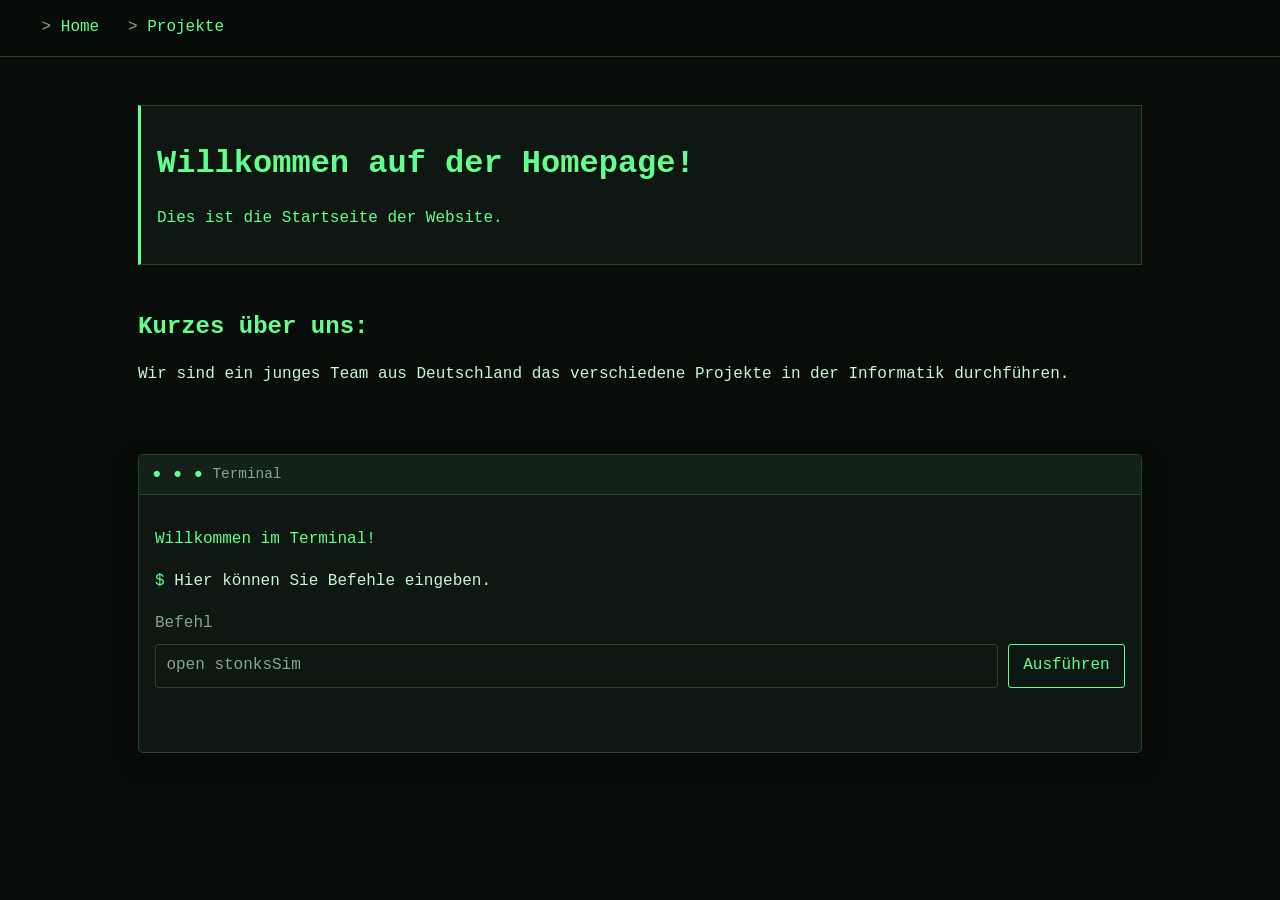
<file: index.html>
<!DOCTYPE html>
<html lang="de">
  <head>
    <meta charset="UTF-8" />
    <meta name="viewport" content="width=device-width, initial-scale=1.0" />
     <meta http-equiv="refresh" content="0; url=HTML/HOME.html">
    <title>Weiterleitung zu HOME...</title>
  </head>
  <body>
    <p>Falls Sie nicht automatisch weitergeleitet werden, klicken Sie bitte <a href="HTML/HOME.html">hier</a>.</p>
  </body>
</html>
</file>
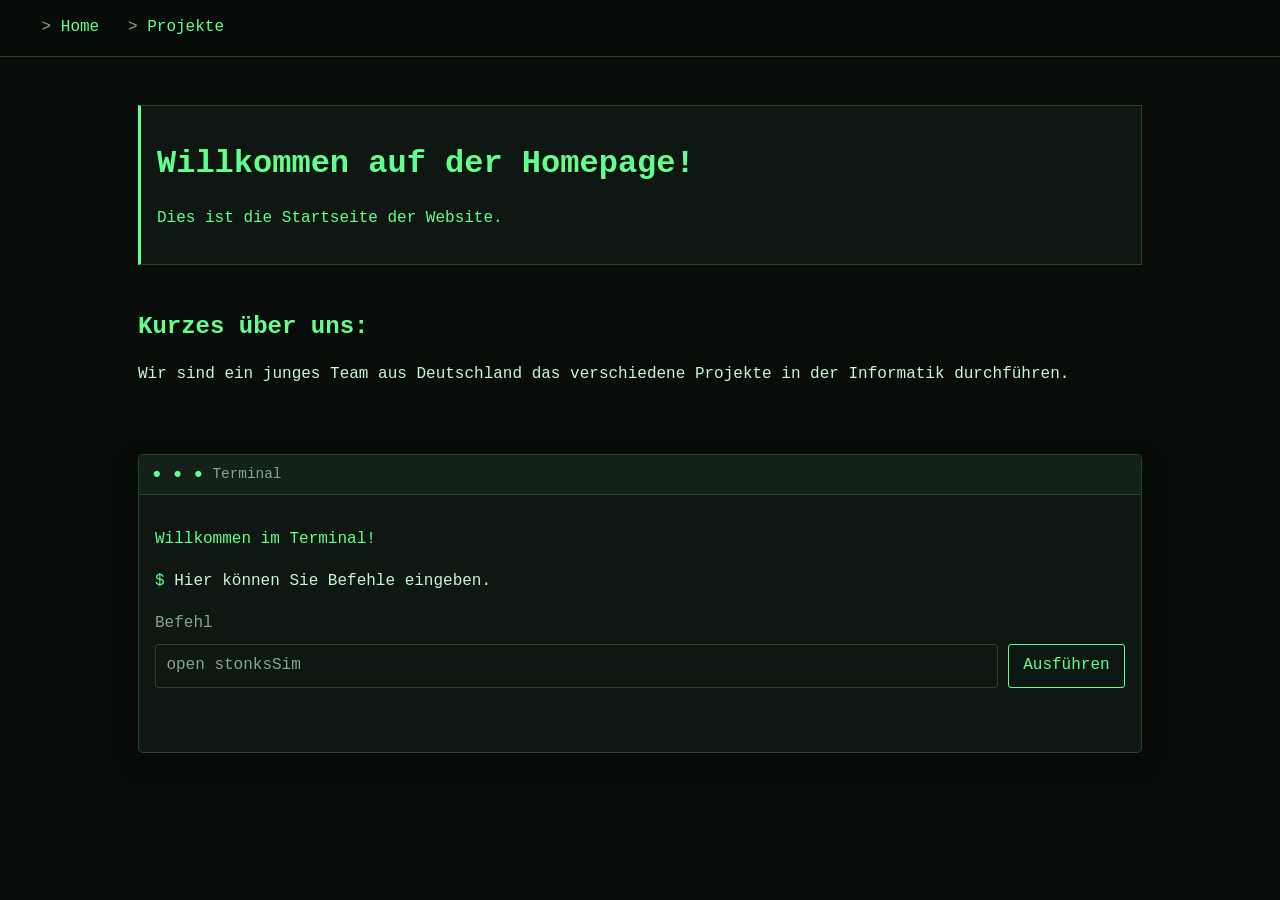
<file: HTML/HOME.html>
<!DOCTYPE html>
<html lang="de">
  <head>
    <meta charset="UTF-8" />
    <meta name="viewport" content="width=device-width, initial-scale=1.0" />  
    <title>Home</title>
    <link rel="stylesheet" href="../CSS/style.css" />
  </head>
  <body>
    <nav class="navbar">
      <a href="HOME.html">Home</a>
      <a href="Projekte.html">Projekte</a>
    </nav>
    <main>
      <div class="terminal-panel">
        <h1 class="terminal-text">Willkommen auf der Homepage!</h1>
        <p class="terminal-text">Dies ist die Startseite der Website.</p>
      </div>
      <br>
      <div>
        <h2>Kurzes über uns:</h2>
        <p>Wir sind ein junges Team aus Deutschland das verschiedene Projekte in der Informatik durchführen.</p>
      </div>
      <br>
      <br>
      <div class="terminal-window">
        <div class="terminal-header">
          <span class="terminal-title">Terminal</span>
        </div>
        <div class="terminal-body">
          <p class="terminal-text">Willkommen im Terminal!</p>
          <p class="terminal-prompt">Hier können Sie Befehle eingeben.</p>
          <form class="terminal-command-form" id="terminal-form">
            <label class="terminal-muted" for="terminal-input">Befehl</label>
            <div class="terminal-command-row">
              <input
                id="terminal-input"
                name="command"
                type="text"
                placeholder="open stonksSim"
                autocomplete="off"
                spellcheck="false"
                required
              />
              <button class="terminal-button" type="submit">Ausführen</button>
            </div>
          </form>
          <p class="terminal-output" id="terminal-output" role="status" aria-live="polite"></p>
        </div>
      </div>
    </main>
    <script src="../JS/script.js" defer></script>
  </body>
</html>
</file>
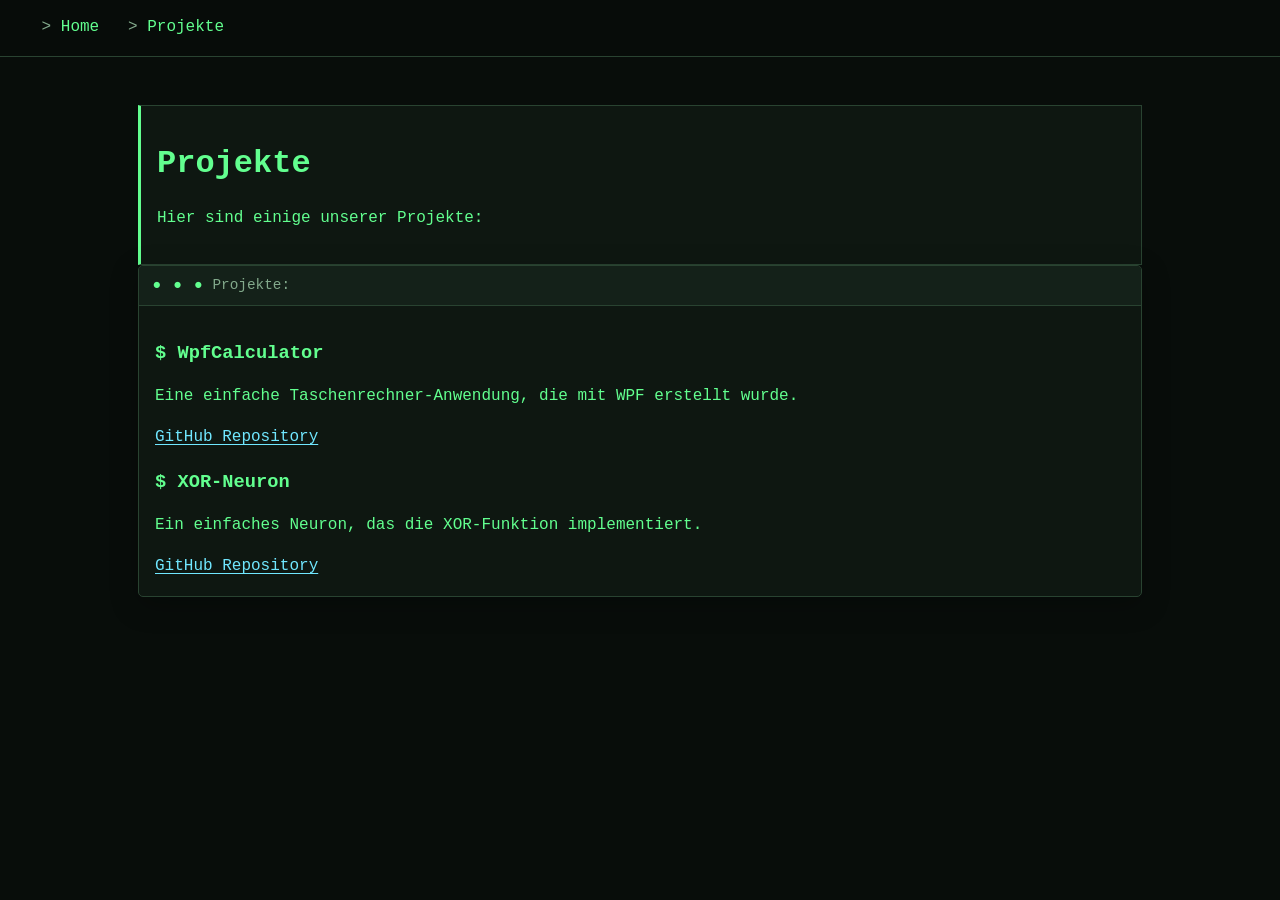
<file: HTML/Projekte.html>
<!DOCTYPE html>
<html lang="de">
    <head>
        <meta charset="UTF-8" />
        <meta name="viewport" content="width=device-width, initial-scale=1.0" />
        <link rel="stylesheet" href="../CSS/style.css" />
        <title>Projekte</title>
    </head>
    <body>
        <nav class="navbar">
            <a href="HOME.html">Home</a>
            <a href="Projekte.html">Projekte</a>
        </nav>
        <main>
            <div class="terminal-panel">
                <h1 class="terminal-text">Projekte</h1>
                <p class="terminal-text">Hier sind einige unserer Projekte:</p>
            </div>
            <div class="terminal-window"> 
                <div class="terminal-header">
                    <span class="terminal-title">Projekte:</span>
                </div>  
                <div class="terminal-body">      
                    <div>     
                        <h3 class="terminal-prompt">WpfCalculator</h3>
                        <p class="terminal-text">Eine einfache Taschenrechner-Anwendung, die mit WPF erstellt wurde.</p>   
                        <a class="terminal-link" href="https://github.com/VTL-Labs/WpfCalculator" target="_blank">GitHub Repository</a> 
                    </div>  
                    <div>
                        <h3 class="terminal-prompt">XOR-Neuron</h3>
                        <p class="terminal-text">Ein einfaches Neuron, das die XOR-Funktion implementiert.</p>
                        <a class="terminal-link" href="https://github.com/VTL-Labs/XOR-Neuron-Project" target="_blank">GitHub Repository</a>
                    </div>
                </div>
            </div>
        </main>
    </body>
</html>
</file>
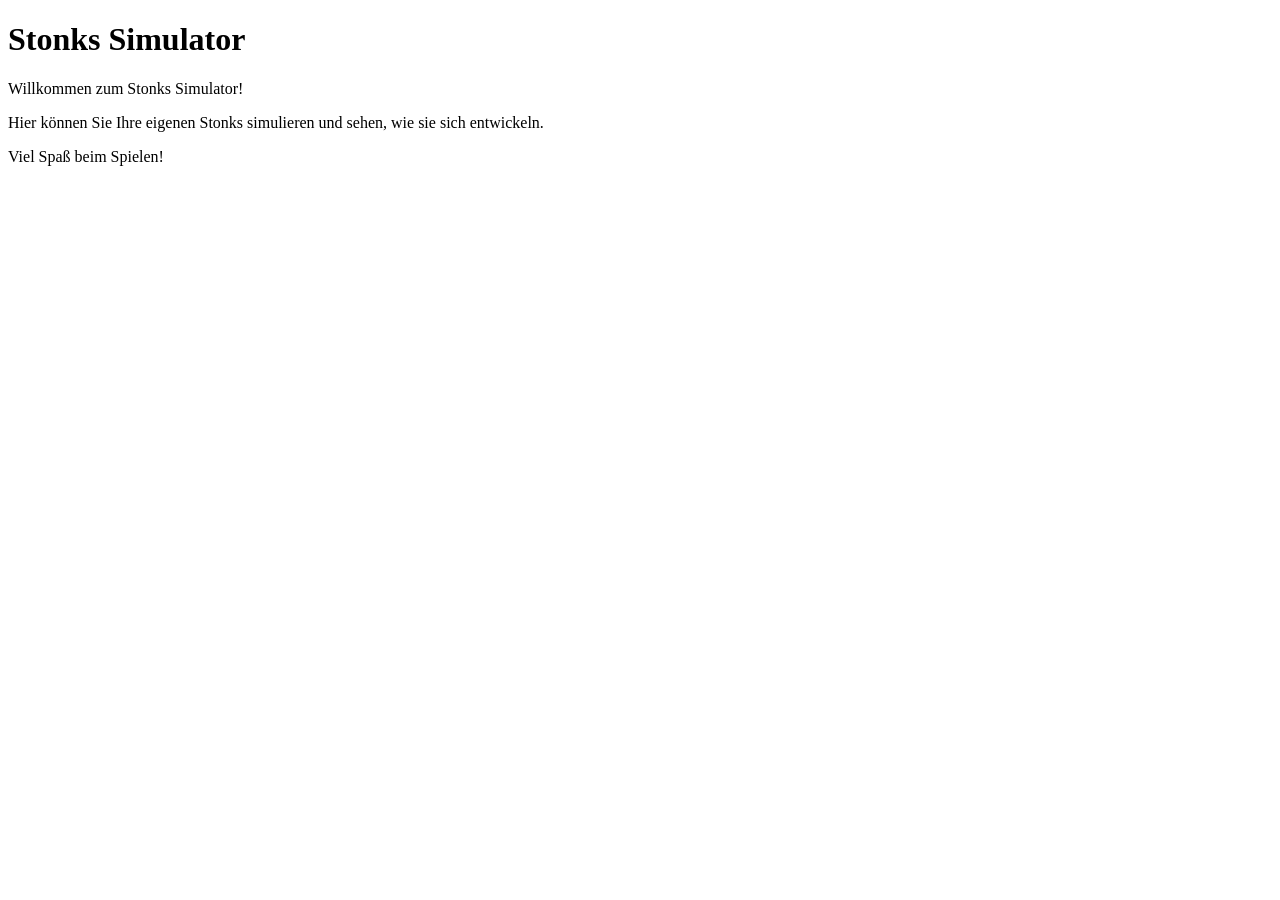
<file: HTML/stonksSim.html>
<!DOCTYPE html>
<html lang="de">
    <head>
        <meta charset="UTF-8">
        <meta name="viewport" content="width=device-width, initial-scale=1.0">
        <title>Stonks Simulator</title>
    </head>
    <body>
        <h1>Stonks Simulator</h1>
        <p>Willkommen zum Stonks Simulator!</p>
        <p>Hier können Sie Ihre eigenen Stonks simulieren und sehen, wie sie sich entwickeln.</p>
        <p>Viel Spaß beim Spielen!</p>
    </body>
</html>
</file>
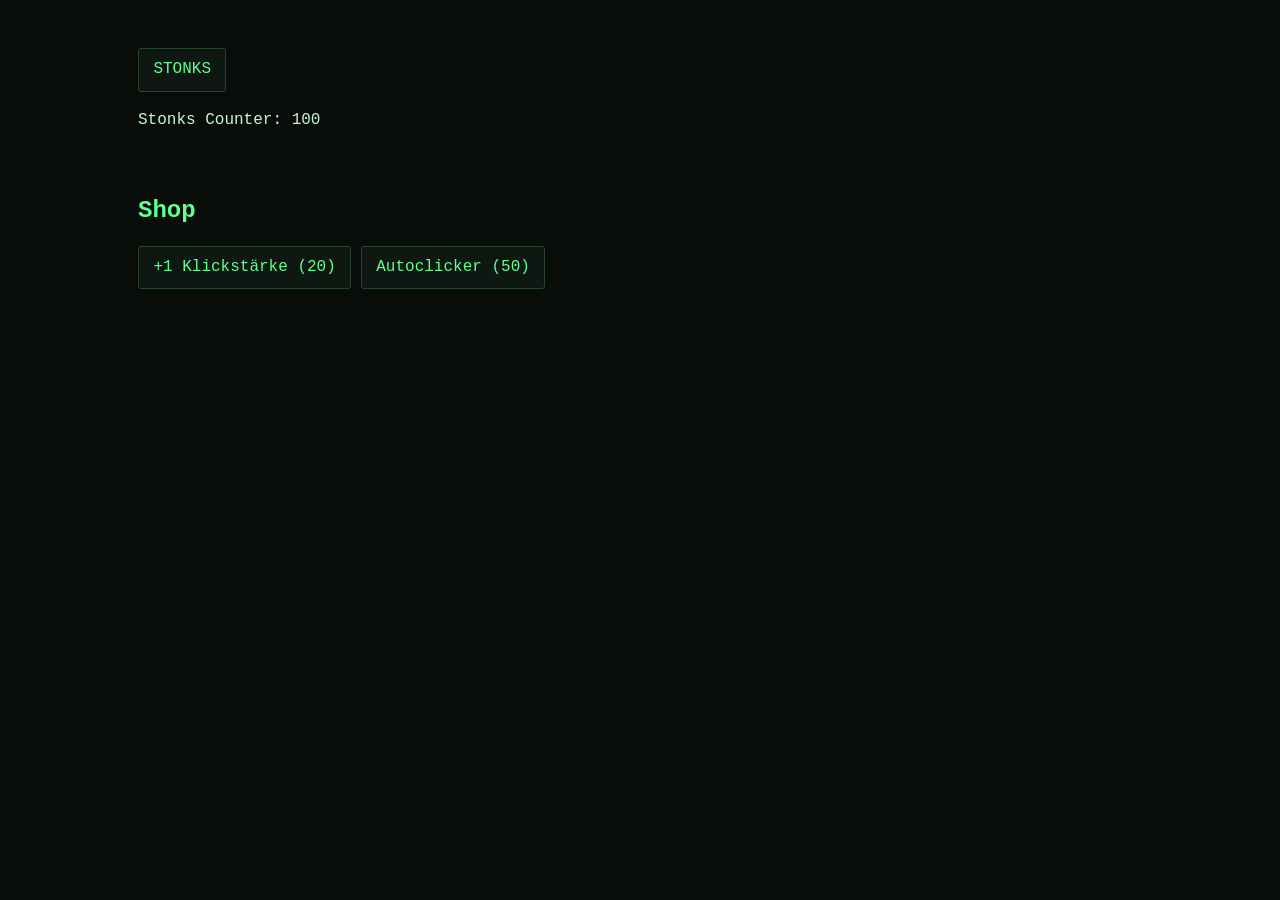
<file: HTML/GAME/stonksSim.html>
<!DOCTYPE html>
<html lang="de">
    <head>
        <meta charset="UTF-8">
        <meta name="viewport" content="width=device-width, initial-scale=1.0">
        <title>Stonks Simulator</title>
		<link rel="stylesheet" href="../../CSS/style.css"
    </head>
    <body>
		<main>
			<button onclick="stonks()">STONKS</button>
			<p id="stonksAnzeige">Stonks Counter</p>
			<br>
			<h2>Shop</h2>
			<button id="Kaufpreis" onclick="UpdateKlickstaerke()">+1 Clickstärke (20)</button>
			<button id="KaufpreisAuto" onclick="AutoKlickerKaufen()">Autocklicker (50)</button> 	
		</main>
		<script src="../../JS/engine.js"></script>
    </body>
</html>
</file>
<file: CSS/style.css>
:root {
  color-scheme: dark;
  --terminal-bg: #080d0a;
  --terminal-surface: #0e1711;
  --terminal-surface-raised: #142119;
  --terminal-border: #294331;
  --terminal-text: #c9f7d2;
  --terminal-green: #62ff8f;
  --terminal-muted: #82a98b;
  --terminal-cyan: #70e7ff;
  --terminal-red: #ff7777;
  --terminal-yellow: #ffd166;
  --terminal-font: "SFMono-Regular", Consolas, "Liberation Mono", monospace;
}

* {
  box-sizing: border-box;
}

html,
body {
  width: 100%;
  min-height: 100%;
  margin: 0;
}

body {
  background-color: var(--terminal-bg);
  color: var(--terminal-text);
  font-family: var(--terminal-font);
  line-height: 1.6;
}

::selection {
  background: var(--terminal-green);
  color: var(--terminal-bg);
}

a {
  color: var(--terminal-cyan);
  text-decoration: underline;
  text-decoration-color: transparent;
  text-underline-offset: 0.2em;
  transition: color 120ms ease, text-decoration-color 120ms ease;
}

a:hover {
  color: var(--terminal-green);
  text-decoration-color: currentColor;
}

a:focus-visible,
button:focus-visible,
input:focus-visible,
textarea:focus-visible,
select:focus-visible {
  outline: 2px solid var(--terminal-green);
  outline-offset: 3px;
}

p {
  margin: 1em 0;
}

main {
  width: min(100%, 1100px);
  margin: 0 auto;
  padding: clamp(1.25rem, 5vw, 3rem);
}

h1,
h2,
h3,
h4,
h5,
h6 {
  color: var(--terminal-green);
  font-weight: 600;
  line-height: 1.3;
}

hr {
  border: 0;
  border-top: 1px solid var(--terminal-border);
  margin: 1.5rem 0;
}

code,
kbd,
pre,
samp {
  font-family: var(--terminal-font);
}

code,
kbd {
  color: var(--terminal-cyan);
}

kbd {
  border: 1px solid var(--terminal-border);
  border-bottom-width: 2px;
  border-radius: 3px;
  padding: 0.1em 0.4em;
}

pre {
  overflow-x: auto;
  padding: 1rem;
  border: 1px solid var(--terminal-border);
  border-radius: 4px;
  background: var(--terminal-surface);
  color: var(--terminal-text);
}

button,
input,
textarea,
select {
  border: 1px solid var(--terminal-border);
  border-radius: 3px;
  background: var(--terminal-surface);
  color: var(--terminal-text);
  font: inherit;
}

button,
input[type="button"],
input[type="submit"],
input[type="reset"] {
  padding: 0.5rem 0.9rem;
  color: var(--terminal-green);
  cursor: pointer;
}

button:hover,
input[type="button"]:hover,
input[type="submit"]:hover,
input[type="reset"]:hover {
  border-color: var(--terminal-green);
  background: var(--terminal-surface-raised);
}

input,
textarea,
select {
  max-width: 100%;
  padding: 0.5rem 0.65rem;
}

textarea {
  width: 100%;
  min-height: 7rem;
  resize: vertical;
}

::placeholder {
  color: var(--terminal-muted);
  opacity: 1;
}

table {
  width: 100%;
  border-collapse: collapse;
}

th,
td {
  padding: 0.55rem 0.75rem;
  border: 1px solid var(--terminal-border);
  text-align: left;
}

th {
  color: var(--terminal-green);
  background: var(--terminal-surface);
}

.navbar {
  position: sticky;
  top: 0;
  z-index: 1000;
  padding: 0.65rem clamp(1rem, 4vw, 2rem);
  border-bottom: 1px solid var(--terminal-border);
  background: rgb(8 13 10 / 95%);
  backdrop-filter: blur(8px);
}

.navbar a {
  display: inline-block;
  padding: 0.3rem 0.6rem;
  color: var(--terminal-green);
  text-decoration: none;
}

.navbar a::before {
  content: "> ";
  color: var(--terminal-muted);
}

.navbar a:hover,
.navbar a:focus-visible {
  background: var(--terminal-surface-raised);
}

/* Add these classes to opt into terminal window and status treatments. */
.terminal,
.terminal-window {
  overflow: hidden;
  border: 1px solid var(--terminal-border);
  border-radius: 5px;
  background: var(--terminal-surface);
  box-shadow: 0 8px 28px rgb(0 0 0 / 25%);
}

.terminal-header {
  display: flex;
  align-items: center;
  gap: 0.5rem;
  min-height: 2.5rem;
  padding: 0.45rem 0.85rem;
  border-bottom: 1px solid var(--terminal-border);
  background: var(--terminal-surface-raised);
  color: var(--terminal-muted);
  font-size: 0.9rem;
}

.terminal-header::before {
  content: "● ● ●";
  color: var(--terminal-green);
  letter-spacing: 0.12em;
}

.terminal-body,
.terminal-output {
  padding: 1rem;
}

.terminal-command-form {
  display: grid;
  gap: 0.5rem;
}

.terminal-command-row {
  display: flex;
  gap: 0.6rem;
}

.terminal-command-row input {
  flex: 1;
  min-width: 0;
}

.terminal-output {
  min-height: 1.6em;
  margin-bottom: 0;
}

.terminal-prompt::before,
.prompt::before {
  content: "$ ";
  color: var(--terminal-green);
}

.terminal-button {
  border-color: var(--terminal-green);
  background: transparent;
  color: var(--terminal-green);
}

.terminal-link {
  color: var(--terminal-cyan);
  text-decoration: underline;
  text-underline-offset: 0.2em;
}

.terminal-panel {
  padding: 1rem;
  border: 1px solid var(--terminal-border);
  border-left: 3px solid var(--terminal-green);
  background: var(--terminal-surface);
}

.terminal-text,
.terminal-success {
  color: var(--terminal-green);
}

.terminal-muted {
  color: var(--terminal-muted);
}

.terminal-warning {
  color: var(--terminal-yellow);
}

.terminal-error {
  color: var(--terminal-red);
}

.terminal-output.terminal-error {
  padding: 0.35rem 0;
}

.terminal-cyan {
  color: var(--terminal-cyan);
}

.terminal-cursor::after {
  display: inline-block;
  width: 0.6em;
  height: 1em;
  margin-left: 0.2em;
  background: currentColor;
  content: "";
  vertical-align: -0.12em;
  animation: terminal-blink 1s steps(2, start) infinite;
}

@keyframes terminal-blink {
  to {
    visibility: hidden;
  }
}

@media (prefers-reduced-motion: reduce) {
  *,
  *::before,
  *::after {
    scroll-behavior: auto !important;
    animation-duration: 0.01ms !important;
    animation-iteration-count: 1 !important;
    transition-duration: 0.01ms !important;
  }
}

@media (max-width: 480px) {
  .terminal-command-row {
    align-items: stretch;
    flex-direction: column;
  }
}
</file>
